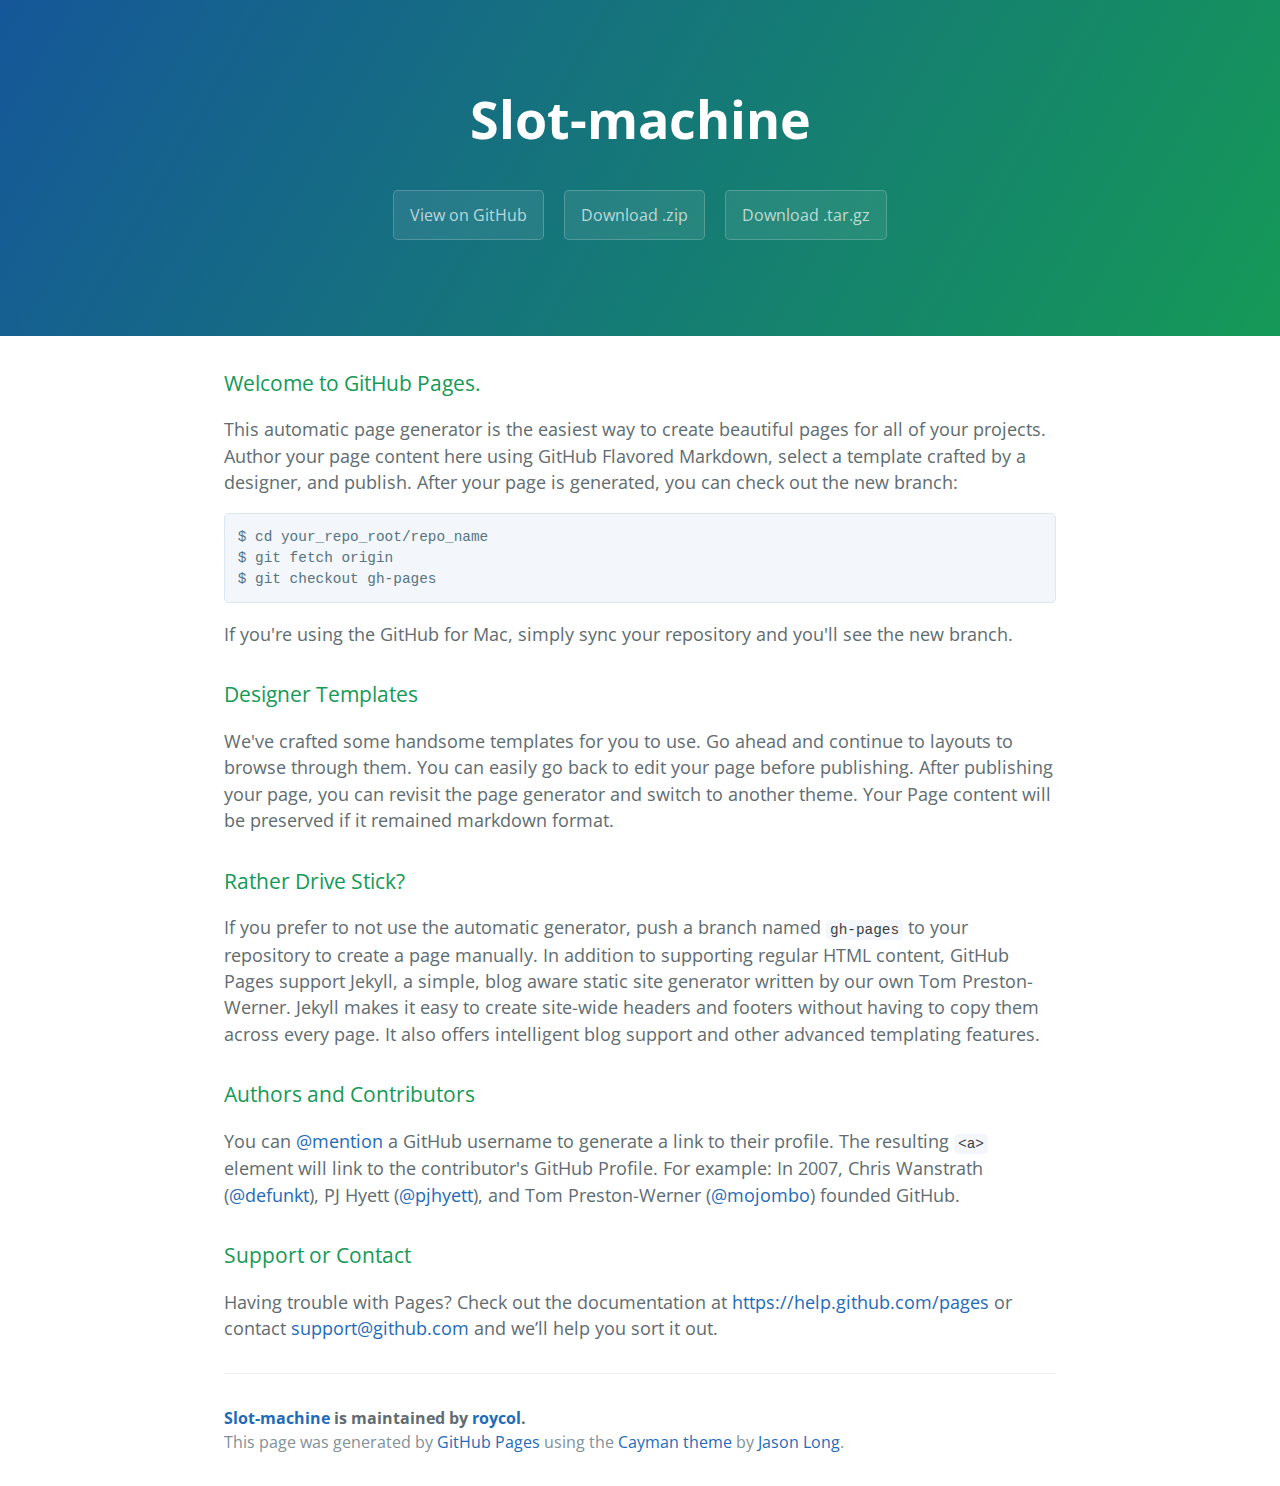
<file: index.html>
<!DOCTYPE html>
<html lang="en-us">
  <head>
    <meta charset="UTF-8">
    <title>Slot-machine by roycol</title>
    <meta name="viewport" content="width=device-width, initial-scale=1">
    <link rel="stylesheet" type="text/css" href="stylesheets/normalize.css" media="screen">
    <link href='http://fonts.googleapis.com/css?family=Open+Sans:400,700' rel='stylesheet' type='text/css'>
    <link rel="stylesheet" type="text/css" href="stylesheets/stylesheet.css" media="screen">
    <link rel="stylesheet" type="text/css" href="stylesheets/github-light.css" media="screen">
  </head>
  <body>
    <section class="page-header">
      <h1 class="project-name">Slot-machine</h1>
      <h2 class="project-tagline"></h2>
      <a href="https://github.com/roycol/Slot-Machine" class="btn">View on GitHub</a>
      <a href="https://github.com/roycol/Slot-Machine/zipball/master" class="btn">Download .zip</a>
      <a href="https://github.com/roycol/Slot-Machine/tarball/master" class="btn">Download .tar.gz</a>
    </section>

    <section class="main-content">
      <h3>
<a id="welcome-to-github-pages" class="anchor" href="#welcome-to-github-pages" aria-hidden="true"><span class="octicon octicon-link"></span></a>Welcome to GitHub Pages.</h3>

<p>This automatic page generator is the easiest way to create beautiful pages for all of your projects. Author your page content here using GitHub Flavored Markdown, select a template crafted by a designer, and publish. After your page is generated, you can check out the new branch:</p>

<pre><code>$ cd your_repo_root/repo_name
$ git fetch origin
$ git checkout gh-pages
</code></pre>

<p>If you're using the GitHub for Mac, simply sync your repository and you'll see the new branch.</p>

<h3>
<a id="designer-templates" class="anchor" href="#designer-templates" aria-hidden="true"><span class="octicon octicon-link"></span></a>Designer Templates</h3>

<p>We've crafted some handsome templates for you to use. Go ahead and continue to layouts to browse through them. You can easily go back to edit your page before publishing. After publishing your page, you can revisit the page generator and switch to another theme. Your Page content will be preserved if it remained markdown format.</p>

<h3>
<a id="rather-drive-stick" class="anchor" href="#rather-drive-stick" aria-hidden="true"><span class="octicon octicon-link"></span></a>Rather Drive Stick?</h3>

<p>If you prefer to not use the automatic generator, push a branch named <code>gh-pages</code> to your repository to create a page manually. In addition to supporting regular HTML content, GitHub Pages support Jekyll, a simple, blog aware static site generator written by our own Tom Preston-Werner. Jekyll makes it easy to create site-wide headers and footers without having to copy them across every page. It also offers intelligent blog support and other advanced templating features.</p>

<h3>
<a id="authors-and-contributors" class="anchor" href="#authors-and-contributors" aria-hidden="true"><span class="octicon octicon-link"></span></a>Authors and Contributors</h3>

<p>You can <a href="https://github.com/blog/821" class="user-mention">@mention</a> a GitHub username to generate a link to their profile. The resulting <code>&lt;a&gt;</code> element will link to the contributor's GitHub Profile. For example: In 2007, Chris Wanstrath (<a href="https://github.com/defunkt" class="user-mention">@defunkt</a>), PJ Hyett (<a href="https://github.com/pjhyett" class="user-mention">@pjhyett</a>), and Tom Preston-Werner (<a href="https://github.com/mojombo" class="user-mention">@mojombo</a>) founded GitHub.</p>

<h3>
<a id="support-or-contact" class="anchor" href="#support-or-contact" aria-hidden="true"><span class="octicon octicon-link"></span></a>Support or Contact</h3>

<p>Having trouble with Pages? Check out the documentation at <a href="https://help.github.com/pages">https://help.github.com/pages</a> or contact <a href="mailto:support@github.com">support@github.com</a> and we’ll help you sort it out.</p>

      <footer class="site-footer">
        <span class="site-footer-owner"><a href="https://github.com/roycol/Slot-Machine">Slot-machine</a> is maintained by <a href="https://github.com/roycol">roycol</a>.</span>

        <span class="site-footer-credits">This page was generated by <a href="https://pages.github.com">GitHub Pages</a> using the <a href="https://github.com/jasonlong/cayman-theme">Cayman theme</a> by <a href="https://twitter.com/jasonlong">Jason Long</a>.</span>
      </footer>

    </section>

  
  </body>
</html>
</file>
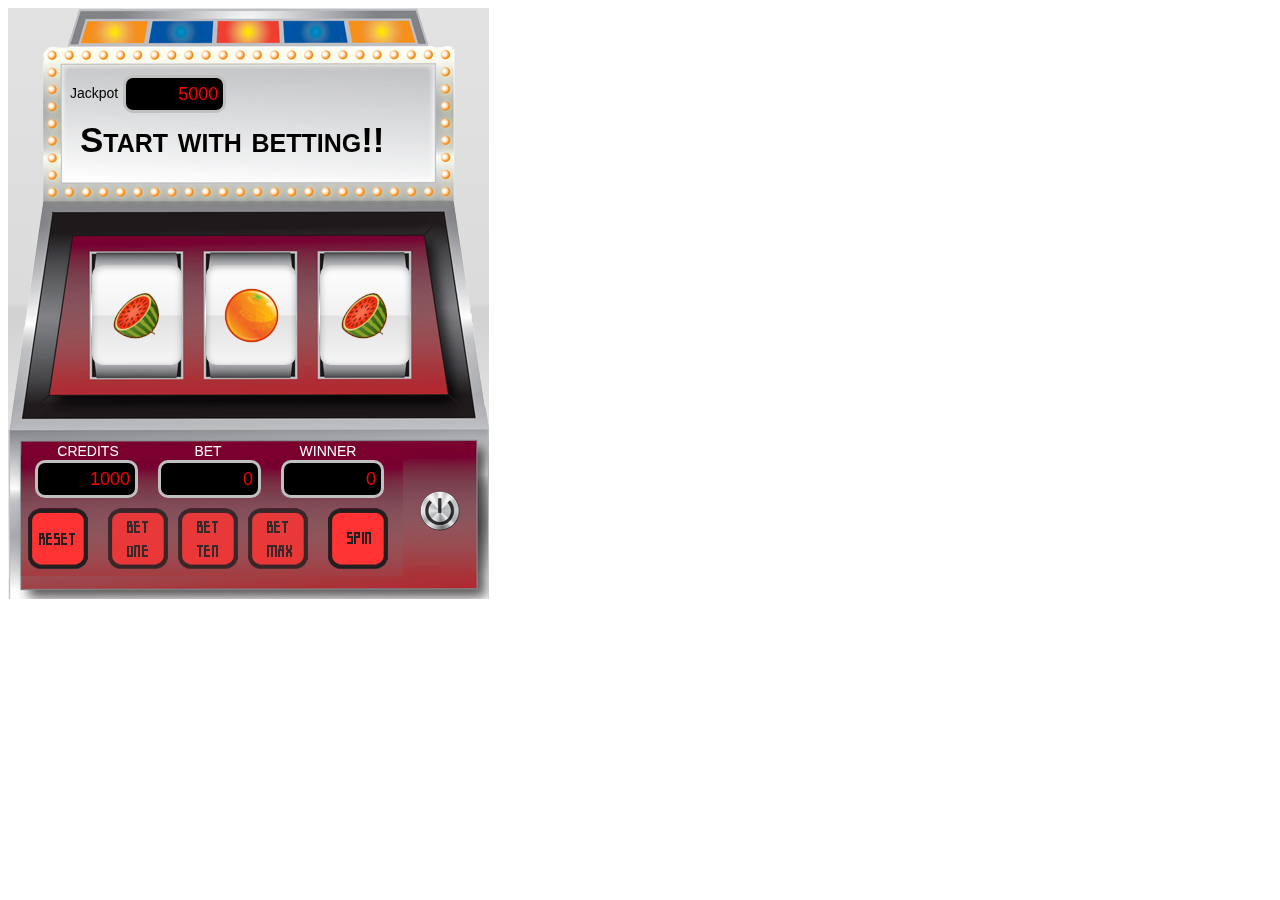
<file: SlotMachine/index.html>
﻿<!DOCTYPE html>
<html lang="en">
<!-- Author: Tom Tsiliopoulos -->
<!-- App: CreateJS BoilerPlate -->
<!-- Date: May 12, 2015 -->
<!-- Description: A BoilerPlate (Template) for the CreateJS framework -->
<head>
    <meta charset="utf-8" />
    <meta name="viewport" content="width=device-width, initial-scale=1.0" />
    <title>COMP397 - Slot Machine</title>
    <!-- CSS Section -->
    <link href="css/main.css" rel="stylesheet" />
</head>
<body onload="preload(); showPlayerStats();">
    <!-- Game Container -->
    <canvas id="canvas" width="481" height="591"></canvas>
    <div id="winOrLose" class="winOrLose">Start with betting!!</div>
    <div class="jackpot">
        <div class="jackpotLbl">Jackpot</div>
        <input type="text" class="dsp" id="jackpot" />
    </div>
    <div class="group">
        <div class="reel"></div>
        <div class="reel"></div>
        <div class="reel"></div>
        <button class="fnBtn" id="btnReset">reset</button>
        <button class="fnBtn" id="btnSpin">spin</button>
    </div>
    <div class="dspGroupLbl">
        <div class="dspLbl">CREDITS</div>
        <div class="dspLbl">BET</div>
        <div class="dspLbl">WINNER PAID</div>
    </div>
    <div class="dspGroup">
        <input type="text" class="dsp" id="credits"/>
        <input type="text" class="dsp" id="bet"/>
        <input type="text" class="dsp" id="winnerPaid"/>
    </div>

    <!-- JavaScript Section -->
    <script src="Scripts/lib/Stats.js"></script>
    <script src="Scripts/lib/easeljs-0.8.0.min.js"></script>
    <script src="Scripts/lib/tweenjs-0.6.0.min.js"></script>
    <script src="Scripts/lib/soundjs-0.6.0.min.js"></script>
    <script src="Scripts/lib/preloadjs-0.6.0.min.js"></script>

    <!-- Game Scripts -->
    <script src="config/constants.js"></script>
    <script src="objects/label.js"></script>
    <script src="objects/button.js"></script>
    <script src="Scripts/game.js"></script>
    <script src="Scripts/js/jquery-1.4.2.min.js"></script>
    <script src="Scripts/js/slotmachine.js"></script>
</body>
</html>
</file>
<file: stylesheets/stylesheet.css>
* {
  box-sizing: border-box; }

body {
  padding: 0;
  margin: 0;
  font-family: "Open Sans", "Helvetica Neue", Helvetica, Arial, sans-serif;
  font-size: 16px;
  line-height: 1.5;
  color: #606c71; }

a {
  color: #1e6bb8;
  text-decoration: none; }
  a:hover {
    text-decoration: underline; }

.btn {
  display: inline-block;
  margin-bottom: 1rem;
  color: rgba(255, 255, 255, 0.7);
  background-color: rgba(255, 255, 255, 0.08);
  border-color: rgba(255, 255, 255, 0.2);
  border-style: solid;
  border-width: 1px;
  border-radius: 0.3rem;
  transition: color 0.2s, background-color 0.2s, border-color 0.2s; }
  .btn + .btn {
    margin-left: 1rem; }

.btn:hover {
  color: rgba(255, 255, 255, 0.8);
  text-decoration: none;
  background-color: rgba(255, 255, 255, 0.2);
  border-color: rgba(255, 255, 255, 0.3); }

@media screen and (min-width: 64em) {
  .btn {
    padding: 0.75rem 1rem; } }

@media screen and (min-width: 42em) and (max-width: 64em) {
  .btn {
    padding: 0.6rem 0.9rem;
    font-size: 0.9rem; } }

@media screen and (max-width: 42em) {
  .btn {
    display: block;
    width: 100%;
    padding: 0.75rem;
    font-size: 0.9rem; }
    .btn + .btn {
      margin-top: 1rem;
      margin-left: 0; } }

.page-header {
  color: #fff;
  text-align: center;
  background-color: #159957;
  background-image: linear-gradient(120deg, #155799, #159957); }

@media screen and (min-width: 64em) {
  .page-header {
    padding: 5rem 6rem; } }

@media screen and (min-width: 42em) and (max-width: 64em) {
  .page-header {
    padding: 3rem 4rem; } }

@media screen and (max-width: 42em) {
  .page-header {
    padding: 2rem 1rem; } }

.project-name {
  margin-top: 0;
  margin-bottom: 0.1rem; }

@media screen and (min-width: 64em) {
  .project-name {
    font-size: 3.25rem; } }

@media screen and (min-width: 42em) and (max-width: 64em) {
  .project-name {
    font-size: 2.25rem; } }

@media screen and (max-width: 42em) {
  .project-name {
    font-size: 1.75rem; } }

.project-tagline {
  margin-bottom: 2rem;
  font-weight: normal;
  opacity: 0.7; }

@media screen and (min-width: 64em) {
  .project-tagline {
    font-size: 1.25rem; } }

@media screen and (min-width: 42em) and (max-width: 64em) {
  .project-tagline {
    font-size: 1.15rem; } }

@media screen and (max-width: 42em) {
  .project-tagline {
    font-size: 1rem; } }

.main-content :first-child {
  margin-top: 0; }
.main-content img {
  max-width: 100%; }
.main-content h1, .main-content h2, .main-content h3, .main-content h4, .main-content h5, .main-content h6 {
  margin-top: 2rem;
  margin-bottom: 1rem;
  font-weight: normal;
  color: #159957; }
.main-content p {
  margin-bottom: 1em; }
.main-content code {
  padding: 2px 4px;
  font-family: Consolas, "Liberation Mono", Menlo, Courier, monospace;
  font-size: 0.9rem;
  color: #383e41;
  background-color: #f3f6fa;
  border-radius: 0.3rem; }
.main-content pre {
  padding: 0.8rem;
  margin-top: 0;
  margin-bottom: 1rem;
  font: 1rem Consolas, "Liberation Mono", Menlo, Courier, monospace;
  color: #567482;
  word-wrap: normal;
  background-color: #f3f6fa;
  border: solid 1px #dce6f0;
  border-radius: 0.3rem; }
  .main-content pre > code {
    padding: 0;
    margin: 0;
    font-size: 0.9rem;
    color: #567482;
    word-break: normal;
    white-space: pre;
    background: transparent;
    border: 0; }
.main-content .highlight {
  margin-bottom: 1rem; }
  .main-content .highlight pre {
    margin-bottom: 0;
    word-break: normal; }
.main-content .highlight pre, .main-content pre {
  padding: 0.8rem;
  overflow: auto;
  font-size: 0.9rem;
  line-height: 1.45;
  border-radius: 0.3rem; }
.main-content pre code, .main-content pre tt {
  display: inline;
  max-width: initial;
  padding: 0;
  margin: 0;
  overflow: initial;
  line-height: inherit;
  word-wrap: normal;
  background-color: transparent;
  border: 0; }
  .main-content pre code:before, .main-content pre code:after, .main-content pre tt:before, .main-content pre tt:after {
    content: normal; }
.main-content ul, .main-content ol {
  margin-top: 0; }
.main-content blockquote {
  padding: 0 1rem;
  margin-left: 0;
  color: #819198;
  border-left: 0.3rem solid #dce6f0; }
  .main-content blockquote > :first-child {
    margin-top: 0; }
  .main-content blockquote > :last-child {
    margin-bottom: 0; }
.main-content table {
  display: block;
  width: 100%;
  overflow: auto;
  word-break: normal;
  word-break: keep-all; }
  .main-content table th {
    font-weight: bold; }
  .main-content table th, .main-content table td {
    padding: 0.5rem 1rem;
    border: 1px solid #e9ebec; }
.main-content dl {
  padding: 0; }
  .main-content dl dt {
    padding: 0;
    margin-top: 1rem;
    font-size: 1rem;
    font-weight: bold; }
  .main-content dl dd {
    padding: 0;
    margin-bottom: 1rem; }
.main-content hr {
  height: 2px;
  padding: 0;
  margin: 1rem 0;
  background-color: #eff0f1;
  border: 0; }

@media screen and (min-width: 64em) {
  .main-content {
    max-width: 64rem;
    padding: 2rem 6rem;
    margin: 0 auto;
    font-size: 1.1rem; } }

@media screen and (min-width: 42em) and (max-width: 64em) {
  .main-content {
    padding: 2rem 4rem;
    font-size: 1.1rem; } }

@media screen and (max-width: 42em) {
  .main-content {
    padding: 2rem 1rem;
    font-size: 1rem; } }

.site-footer {
  padding-top: 2rem;
  margin-top: 2rem;
  border-top: solid 1px #eff0f1; }

.site-footer-owner {
  display: block;
  font-weight: bold; }

.site-footer-credits {
  color: #819198; }

@media screen and (min-width: 64em) {
  .site-footer {
    font-size: 1rem; } }

@media screen and (min-width: 42em) and (max-width: 64em) {
  .site-footer {
    font-size: 1rem; } }

@media screen and (max-width: 42em) {
  .site-footer {
    font-size: 0.9rem; } }
</file>
<file: stylesheets/github-light.css>
/*
   Copyright 2014 GitHub Inc.

   Licensed under the Apache License, Version 2.0 (the "License");
   you may not use this file except in compliance with the License.
   You may obtain a copy of the License at

       http://www.apache.org/licenses/LICENSE-2.0

   Unless required by applicable law or agreed to in writing, software
   distributed under the License is distributed on an "AS IS" BASIS,
   WITHOUT WARRANTIES OR CONDITIONS OF ANY KIND, either express or implied.
   See the License for the specific language governing permissions and
   limitations under the License.

*/

.pl-c /* comment */ {
  color: #969896;
}

.pl-c1      /* constant, markup.raw, meta.diff.header, meta.module-reference, meta.property-name, support, support.constant, support.variable, variable.other.constant */,
.pl-s .pl-v /* string variable */ {
  color: #0086b3;
}

.pl-e  /* entity */,
.pl-en /* entity.name */ {
  color: #795da3;
}

.pl-s .pl-s1 /* string source */,
.pl-smi      /* storage.modifier.import, storage.modifier.package, storage.type.java, variable.other, variable.parameter.function */ {
  color: #333;
}

.pl-ent /* entity.name.tag */ {
  color: #63a35c;
}

.pl-k /* keyword, storage, storage.type */ {
  color: #a71d5d;
}

.pl-pds              /* punctuation.definition.string, string.regexp.character-class */,
.pl-s                /* string */,
.pl-s .pl-pse .pl-s1 /* string punctuation.section.embedded source */,
.pl-sr               /* string.regexp */,
.pl-sr .pl-cce       /* string.regexp constant.character.escape */,
.pl-sr .pl-sra       /* string.regexp string.regexp.arbitrary-repitition */,
.pl-sr .pl-sre       /* string.regexp source.ruby.embedded */ {
  color: #183691;
}

.pl-v /* variable */ {
  color: #ed6a43;
}

.pl-id /* invalid.deprecated */ {
  color: #b52a1d;
}

.pl-ii /* invalid.illegal */ {
  background-color: #b52a1d;
  color: #f8f8f8;
}

.pl-sr .pl-cce /* string.regexp constant.character.escape */ {
  color: #63a35c;
  font-weight: bold;
}

.pl-ml /* markup.list */ {
  color: #693a17;
}

.pl-mh        /* markup.heading */,
.pl-mh .pl-en /* markup.heading entity.name */,
.pl-ms        /* meta.separator */ {
  color: #1d3e81;
  font-weight: bold;
}

.pl-mq /* markup.quote */ {
  color: #008080;
}

.pl-mi /* markup.italic */ {
  color: #333;
  font-style: italic;
}

.pl-mb /* markup.bold */ {
  color: #333;
  font-weight: bold;
}

.pl-md /* markup.deleted, meta.diff.header.from-file */ {
  background-color: #ffecec;
  color: #bd2c00;
}

.pl-mi1 /* markup.inserted, meta.diff.header.to-file */ {
  background-color: #eaffea;
  color: #55a532;
}

.pl-mdr /* meta.diff.range */ {
  color: #795da3;
  font-weight: bold;
}

.pl-mo /* meta.output */ {
  color: #1d3e81;
}
</file>
<file: SlotMachine/css/main.css>
﻿body {
}

canvas {
    background: #e2e2e2; /* Old browsers */
    background: -moz-linear-gradient(top,  #e2e2e2 0%, #dbdbdb 50%, #d1d1d1 51%, #fefefe 100%); /* FF3.6+ */
    background: -webkit-gradient(linear, left top, left bottom, color-stop(0%,#e2e2e2), color-stop(50%,#dbdbdb), color-stop(51%,#d1d1d1), color-stop(100%,#fefefe)); /* Chrome,Safari4+ */
    background: -webkit-linear-gradient(top,  #e2e2e2 0%,#dbdbdb 50%,#d1d1d1 51%,#fefefe 100%); /* Chrome10+,Safari5.1+ */
    background: -o-linear-gradient(top,  #e2e2e2 0%,#dbdbdb 50%,#d1d1d1 51%,#fefefe 100%); /* Opera 11.10+ */
    background: -ms-linear-gradient(top,  #e2e2e2 0%,#dbdbdb 50%,#d1d1d1 51%,#fefefe 100%); /* IE10+ */
    background: linear-gradient(to bottom,  #e2e2e2 0%,#dbdbdb 50%,#d1d1d1 51%,#fefefe 100%); /* W3C */
    filter: progid:DXImageTransform.Microsoft.gradient( startColorstr='#e2e2e2', endColorstr='#fefefe',GradientType=0 ); /* IE6-9 */
}

.fnBtn {
    visibility:hidden;
}

.group {
    display: inline-block;
    position:absolute;left:92px;top:265px;
}

 .reel {
    background: #fff;
    background: -moz-linear-gradient(top, rgba(255,255,255,1) 0%, rgba(241,241,241,1) 50%, rgba(225,225,225,1) 51%, rgba(246,246,246,1) 100%);
    background: -webkit-gradient(linear, left top, left bottom, color-stop(0%,rgba(255,255,255,1)), color-stop(50%,rgba(241,241,241,1)), color-stop(51%,rgba(225,225,225,1)), color-stop(100%,rgba(246,246,246,1)));
    background: -webkit-linear-gradient(top, rgba(255,255,255,1) 0%,rgba(241,241,241,1) 50%,rgba(225,225,225,1) 51%,rgba(246,246,246,1) 100%);
    background: -o-linear-gradient(top, rgba(255,255,255,1) 0%,rgba(241,241,241,1) 50%,rgba(225,225,225,1) 51%,rgba(246,246,246,1) 100%);
    background: -ms-linear-gradient(top, rgba(255,255,255,1) 0%,rgba(241,241,241,1) 50%,rgba(225,225,225,1) 51%,rgba(246,246,246,1) 100%);
    background: linear-gradient(top, rgba(255,255,255,1) 0%,rgba(241,241,241,1) 50%,rgba(225,225,225,1) 51%,rgba(246,246,246,1) 100%);
    filter: progid:DXImageTransform.Microsoft.gradient( startColorstr='#ffffff', endColorstr='#f6f6f6',GradientType=0 );

    text-align:center;
    float: left;
    padding:0 10px;
    width: 70px;
    height: 100px;
    overflow: hidden;
    margin-right: 24px;
    border-radius: 10px;
    box-shadow: 0 2px 7px rgba(0,0,0,.3) inset, 0 0px 1px rgba(0,0,0,.2) inset;
  }

.winOrLose {
    position:absolute;left:80px;top:120px;
    font:bold small-caps normal 35px Arial;
}

.jackpot {
    display: inline-block;
    position:absolute;left:70px;top:75px;
}

.dspGroupLbl{
    display: inline-block;
    position:absolute;left:43px;top:443px;
}

.dspGroup {
    display: inline-block;
    position:absolute;left:35px;top:460px;
}

.jackpotLbl {
    float: left;    
    margin-right: 5px;
    padding-top:10px;
    font-family:Arial;
    font-size:14px;
    text-align:center;
}

.dspLbl {
    float: left;    
    width: 90px;
    height: 30px;    
    margin-right: 30px;
    font-family:Arial;
    font-size:14px;
    color:#fefefe;
    text-align:center;
}

.dsp {
    float: left;    
    width: 90px;
    height: 30px;    
    margin-right: 20px;
    border-radius: 10px;
    background-color:black;
    border-color:silver; 
    border-style:solid; 
    border-width:medium;
    color:red;
    text-align:right;
    font-family:Arial;
    font-size:large;
    padding-right:5px;
}
</file>
